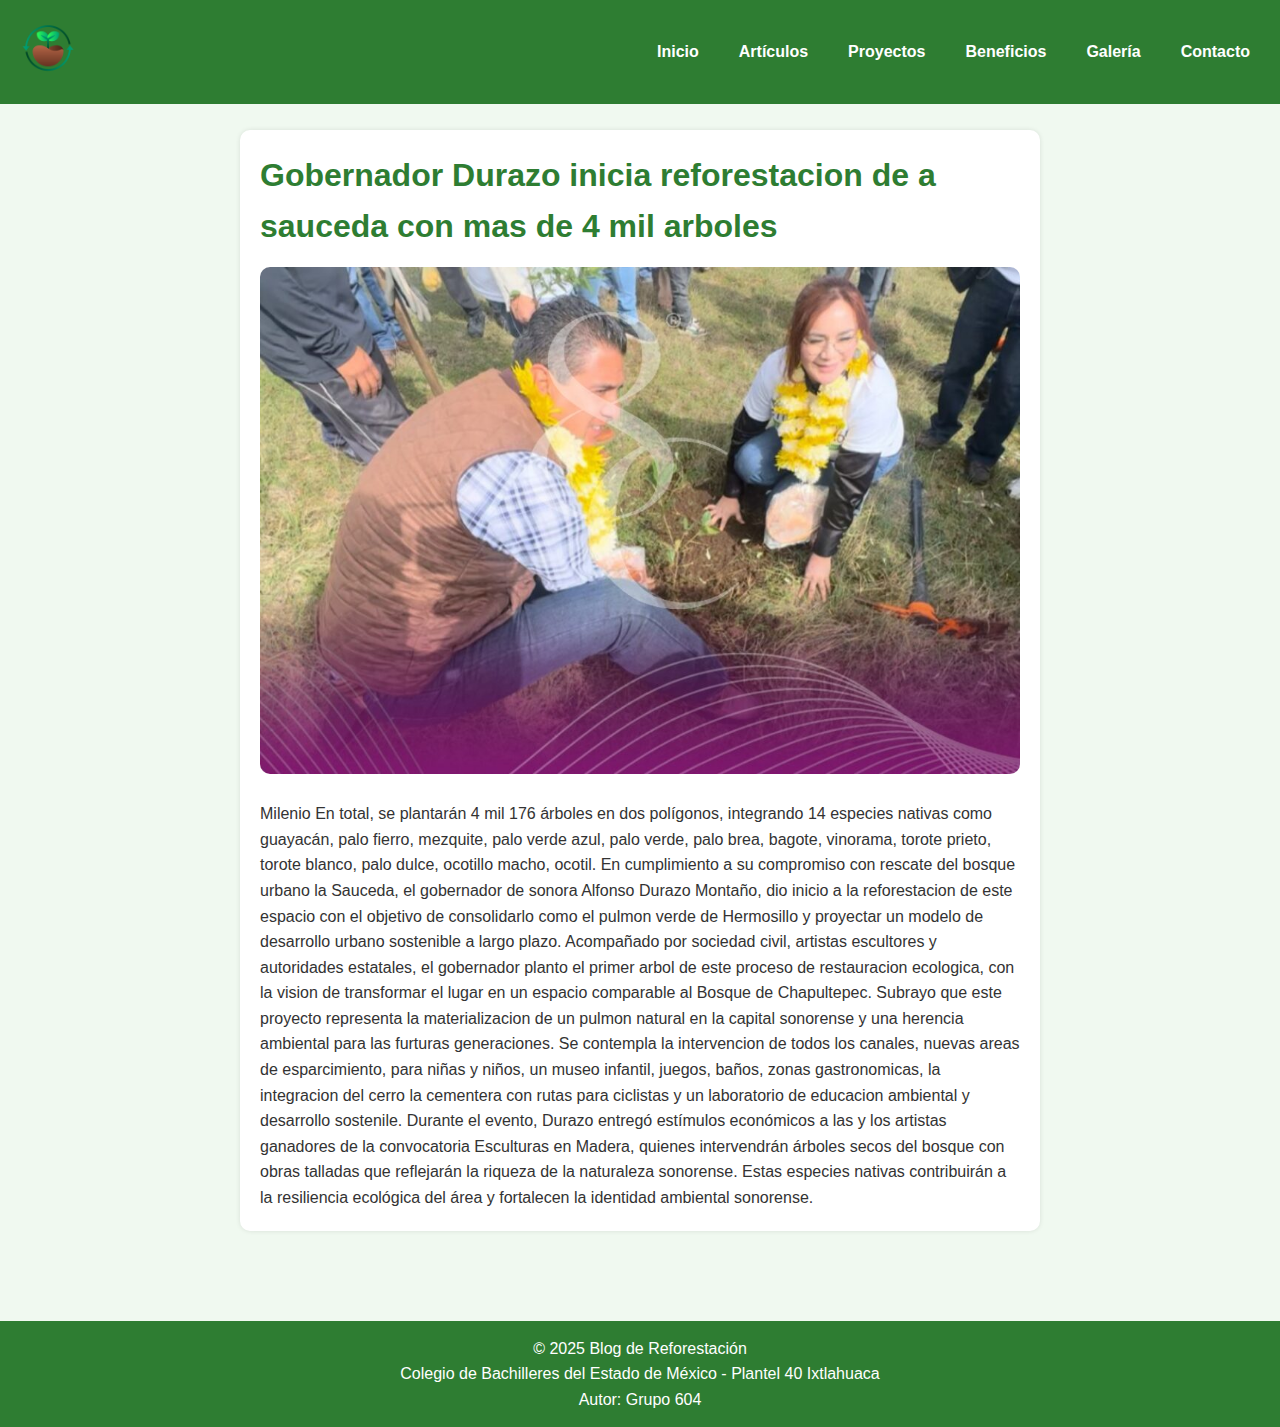
<file: articulo1.html>
<!-- articulo1.html -->
<!DOCTYPE html>
<html lang="es">
<head>
  <meta charset="UTF-8" />
  <meta name="viewport" content="width=device-width, initial-scale=1.0"/>
  <title>Gobernador Durazo inicia reforestacion de a sauceda con mas de 4 mil arbole</title>
  <link rel="stylesheet" href="styles.css" />
</head>
<body>
    <header>
        <div class="logo-container">
            <img src="logo-blog.png" alt="Logo del Blog" class="logo-blog">
        </div>
        <nav>
            <ul class="menu">
                <li><a href="index.html">Inicio</a></li>
                <li><a href="articulos.html">Artículos</a></li>
                <li><a href="proyectos.html">Proyectos</a></li>
                <li><a href="beneficios.html">Beneficios</a></li>
                <li><a href="galeria.html">Galería</a></li>
                <li><a href="contacto.html">Contacto</a></li>
            </ul>
        </nav>
    </header>

  <main>
    <section class="articulo-detalle">
      <h2>Gobernador Durazo inicia reforestacion de a sauceda con mas de 4 mil arboles</h2>
      <img src="articulo1.jpg" alt="Imagen artículo completo" class="imagen-articulo">
            
     <p> 
        Milenio
     

En total, se plantarán 4 mil 176 árboles en dos polígonos, integrando 14 especies nativas como guayacán, palo fierro, mezquite, palo verde azul, palo verde, palo brea, bagote, vinorama, torote prieto, torote blanco, palo dulce, ocotillo macho, ocotil.

En cumplimiento a su compromiso con rescate del bosque urbano la Sauceda, el gobernador de sonora Alfonso Durazo Montaño, dio inicio a la reforestacion de este espacio con el objetivo de consolidarlo como el pulmon verde de Hermosillo y proyectar un modelo de desarrollo urbano sostenible a largo plazo.

Acompañado por sociedad civil, artistas escultores y autoridades estatales, el gobernador planto el primer arbol de este proceso de restauracion ecologica, con la vision de transformar el lugar en un espacio comparable al Bosque de Chapultepec.

Subrayo que este proyecto representa la materializacion de un pulmon natural en la capital sonorense y una herencia ambiental para las furturas generaciones.

Se contempla la intervencion de todos los canales, nuevas areas de esparcimiento, para niñas y niños, un museo infantil, juegos, baños, zonas gastronomicas, la integracion del cerro la cementera con rutas para ciclistas y un laboratorio de educacion ambiental y desarrollo sostenile.

Durante el evento, Durazo entregó estímulos económicos a las y los artistas ganadores de la convocatoria Esculturas en Madera, quienes intervendrán árboles secos del bosque con obras talladas que reflejarán la riqueza de la naturaleza sonorense.

Estas especies nativas contribuirán a la resiliencia ecológica del área y fortalecen la identidad ambiental sonorense.
      </p>
    </section>
  </main>

  <footer>
    <p>&copy; 2025 Blog de Reforestación</p>
    <p>Colegio de Bachilleres del Estado de México - Plantel 40 Ixtlahuaca</p>
    <p>Autor: Grupo 604</p>
  </footer>
</body>
</html>
</file>
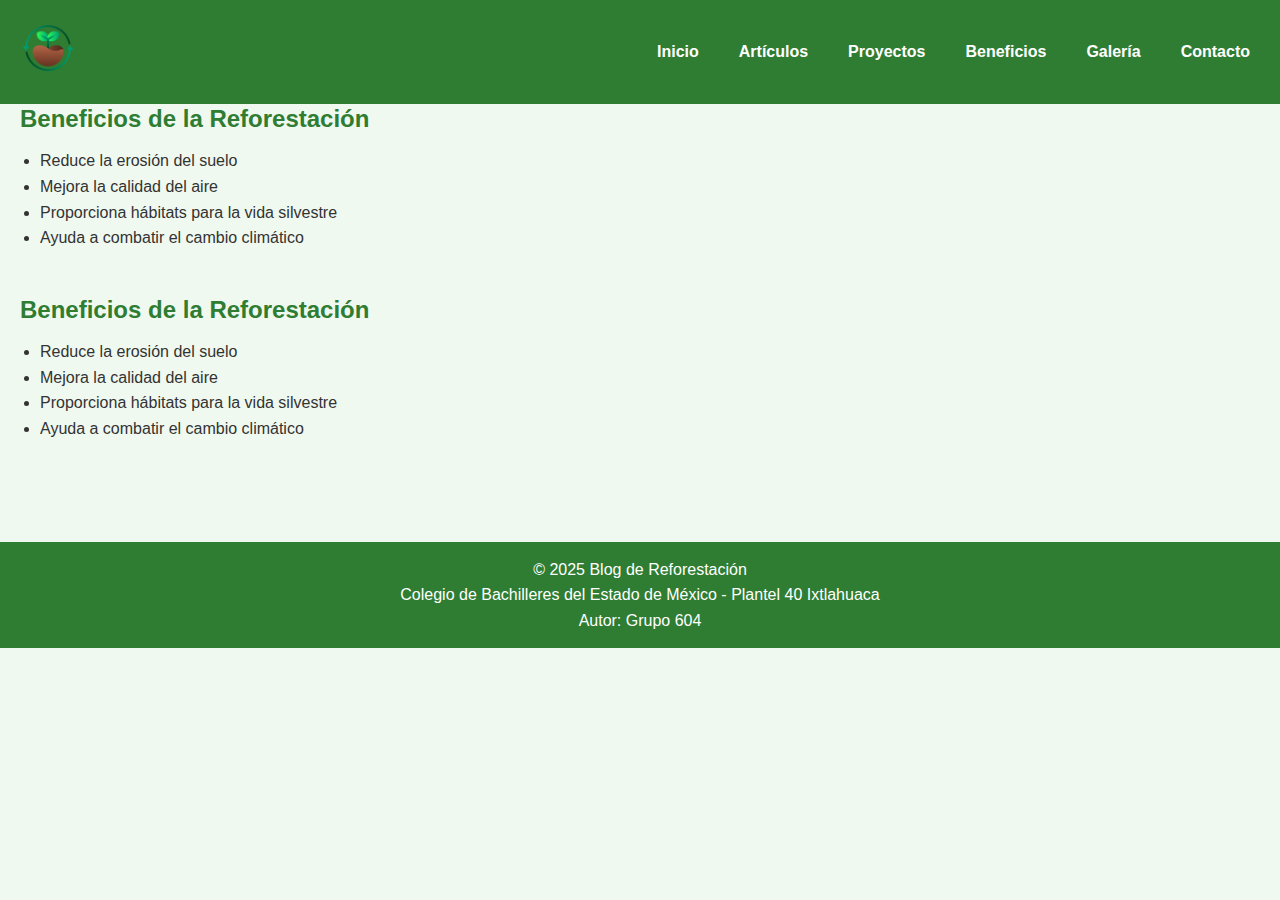
<file: beneficios.html>
<!DOCTYPE html>
<html lang="es">
<head>
    <meta charset="UTF-8">
    <meta name="viewport" content="width=device-width, initial-scale=1.0">
    <title>Blog de Reforestación - Beneficios</title>
    <link rel="stylesheet" href="styles.css">
</head>
<body>
   <header>
        <div class="logo-container">
            <img src="logo-blog.png" alt="Logo del Blog" class="logo-blog">
        </div>
        <nav>
            <ul class="menu">
                <li><a href="index.html">Inicio</a></li>
                <li><a href="articulos.html">Artículos</a></li>
                <li><a href="proyectos.html">Proyectos</a></li>
                <li><a href="beneficios.html">Beneficios</a></li>
                <li><a href="galeria.html">Galería</a></li>
                <li><a href="contacto.html">Contacto</a></li>
            </ul>
        </nav>
    </header>
<main>
    <section id="beneficios">
        <h2>Beneficios de la Reforestación</h2>
        <ul>
            <li>Reduce la erosión del suelo</li>
            <li>Mejora la calidad del aire</li>
            <li>Proporciona hábitats para la vida silvestre</li>
            <li>Ayuda a combatir el cambio climático</li>
        </ul>
    </section>
    <section id="beneficios1">
        <h2>Beneficios de la Reforestación</h2>
        <ul>
            <li>Reduce la erosión del suelo</li>
            <li>Mejora la calidad del aire</li>
            <li>Proporciona hábitats para la vida silvestre</li>
            <li>Ayuda a combatir el cambio climático</li>
        </ul>
    </section>
</main>
    <footer>
        <p>&copy; 2025 Blog de Reforestación</p>
        <p>Colegio de Bachilleres del Estado de México - Plantel 40 Ixtlahuaca</p>
        <p>Autor: Grupo 604</p>
    </footer>
</body>
</html>
</file>
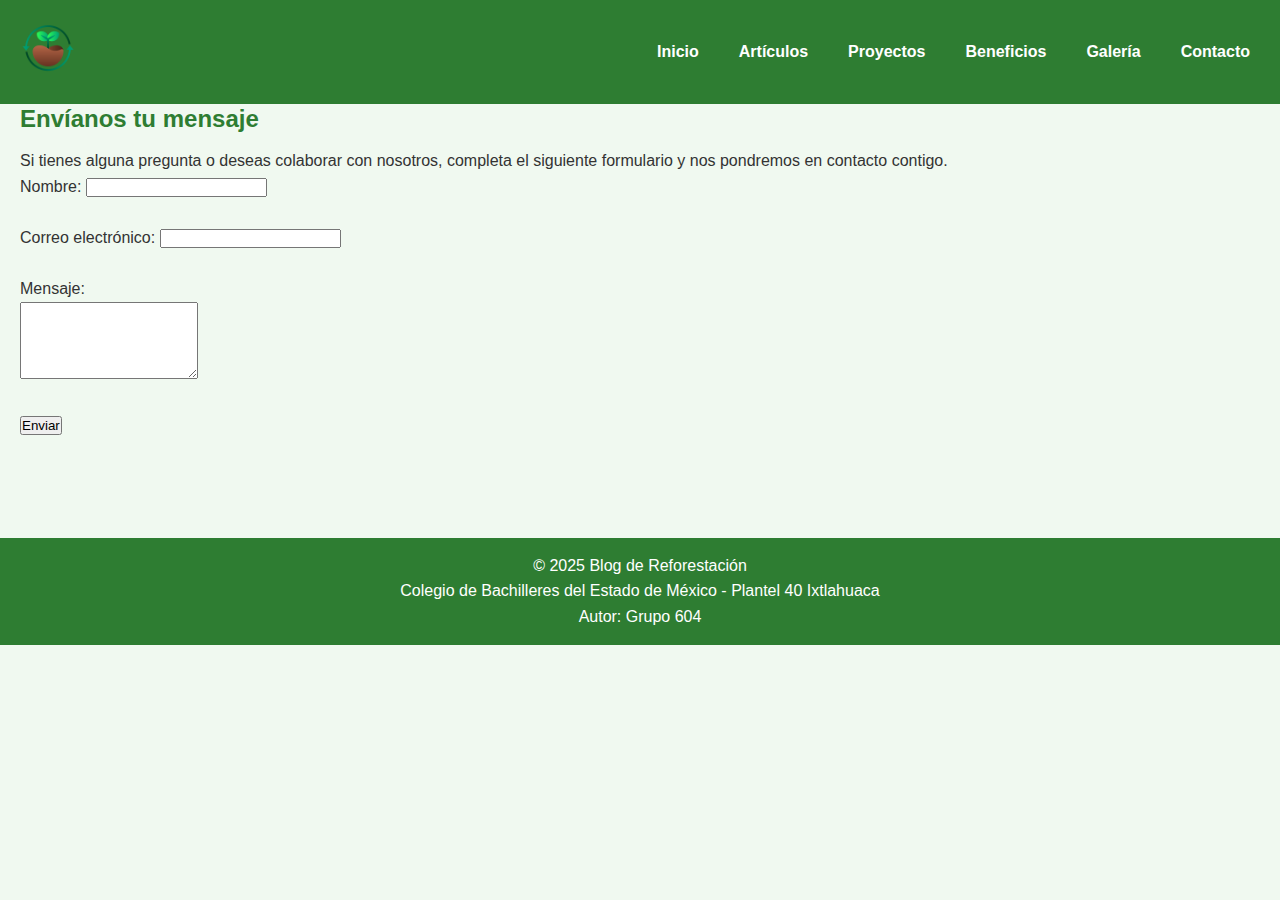
<file: contacto.html>
<!DOCTYPE html>
<html lang="es">
<head>
    <meta charset="UTF-8">
    <meta name="viewport" content="width=device-width, initial-scale=1.0">
    <title>Blog de Reforestación - Contacto</title>
    <link rel="stylesheet" href="styles.css">
</head>
<body>
    <header>
        <div class="logo-container">
            <img src="logo-blog.png" alt="Logo del Blog" class="logo-blog">
        </div>
        <nav>
            <ul class="menu">
                <li><a href="index.html">Inicio</a></li>
                <li><a href="articulos.html">Artículos</a></li>
                <li><a href="proyectos.html">Proyectos</a></li>
                <li><a href="beneficios.html">Beneficios</a></li>
                <li><a href="galeria.html">Galería</a></li>
                <li><a href="contacto.html">Contacto</a></li>
            </ul>
        </nav>
    </header>

<main>
    <section id="contacto">
        <h2>Envíanos tu mensaje</h2>
        <p>Si tienes alguna pregunta o deseas colaborar con nosotros, completa el siguiente formulario y nos pondremos en contacto contigo.</p>

        <form action="mailto:contacto@reforestacion.com" method="post" enctype="text/plain">
            <label for="nombre">Nombre:</label>
            <input type="text" id="nombre" name="nombre" required><br><br>

            <label for="correo">Correo electrónico:</label>
            <input type="email" id="correo" name="correo" required><br><br>

            <label for="mensaje">Mensaje:</label><br>
            <textarea id="mensaje" name="mensaje" rows="5" required></textarea><br><br>

            <button type="submit">Enviar</button>
        </form>
    </section>
</main>
    <footer>
        <p>&copy; 2025 Blog de Reforestación</p>
        <p>Colegio de Bachilleres del Estado de México - Plantel 40 Ixtlahuaca</p>
        <p>Autor: Grupo 604</p>
    </footer>
</body>
</html>
</file>
<file: styles.css>
/* Reset básico */
* {
    margin: 0;
    padding: 0;
    box-sizing: border-box;
}

body {
    font-family: Arial, sans-serif;
    line-height: 1.6;
    background-color: #f0f9f0;
    color: #333;
    padding-top: 80px;
}

header {
    background-color: #2e7d32;
    color: #fff;
    padding: 20px;
    display: flex;
    justify-content: space-between;
    align-items: center;
    position: fixed;
    width: 100%;
    top: 0;
    z-index: 1000;
}

.logo-container {
    max-width: 80px; 
   
}

.logo-blog {
    width: 70%;
    height: auto;
}

nav .menu {
    list-style: none;
    display: flex;
    gap: 20px;
}

nav .menu li a {
    color: #fff;
    text-decoration: none;
    font-weight: bold;
    padding: 5px 10px;
}

nav .menu li a:hover {
    background-color: #1b5e20;
    border-radius: 5px;
}

main {
    padding: 20px;
}

section {
    margin-bottom: 40px;
}

section h2 {
    color: #2e7d32;
    margin-bottom: 10px;
}

article {
    background-color: #fff;
    border: 1px solid #ccc;
    border-radius: 8px;
    padding: 15px;
    margin-bottom: 20px;
    box-shadow: 0 2px 5px rgba(0,0,0,0.1);
}

article img {
    width: 100%;
    max-width: 400px;
    height: auto;
    border-radius: 5px;
    margin-bottom: 10px;
}

article h3 a {
    text-decoration: none;
    color: #1b5e20;
}

article h3 a:hover {
    text-decoration: underline;
}

ul {
    padding-left: 20px;
}

footer {
    background-color: #2e7d32;
    color: white;
    text-align: center;
    padding: 15px;
    margin-top: 40px;
}

/* Responsive */
@media (max-width: 768px) {
    header {
        flex-direction: column;
        align-items: flex-start;
    }

    nav .menu {
        flex-direction: column;
        gap: 10px;
    }

    .logo-container {
        max-width: 120px;
    }
}
.tarjeta-articulo {
  display: flex;
  flex-direction: column;
  background-color: #ffffff;
  border-radius: 10px;
  box-shadow: 0 0 10px rgba(0, 0, 0, 0.1);
  margin-bottom: 30px;
  overflow: hidden;
}

.tarjeta-articulo img {
  width: 100%;
  height: auto;
  object-fit: cover;
}

.tarjeta-articulo .contenido {
  padding: 15px;
}

.tarjeta-articulo h3 {
  font-size: 1.5em;
  color: #2e7d32;
}

.tarjeta-articulo p {
  margin: 10px 0;
  color: #555;
}

.articulo-detalle {
  max-width: 800px;
  margin: 30px auto;
  padding: 20px;
  background-color: #fff;
  border-radius: 10px;
  box-shadow: 0 0 5px rgba(0, 0, 0, 0.1);
}

.articulo-detalle h2 {
  color: #2e7d32;
  font-size: 2em;
  margin-bottom: 15px;
}

.imagen-articulo {
  width: 100%;
  height: auto;
  border-radius: 10px;
  margin-bottom: 20px;
}
</file>
